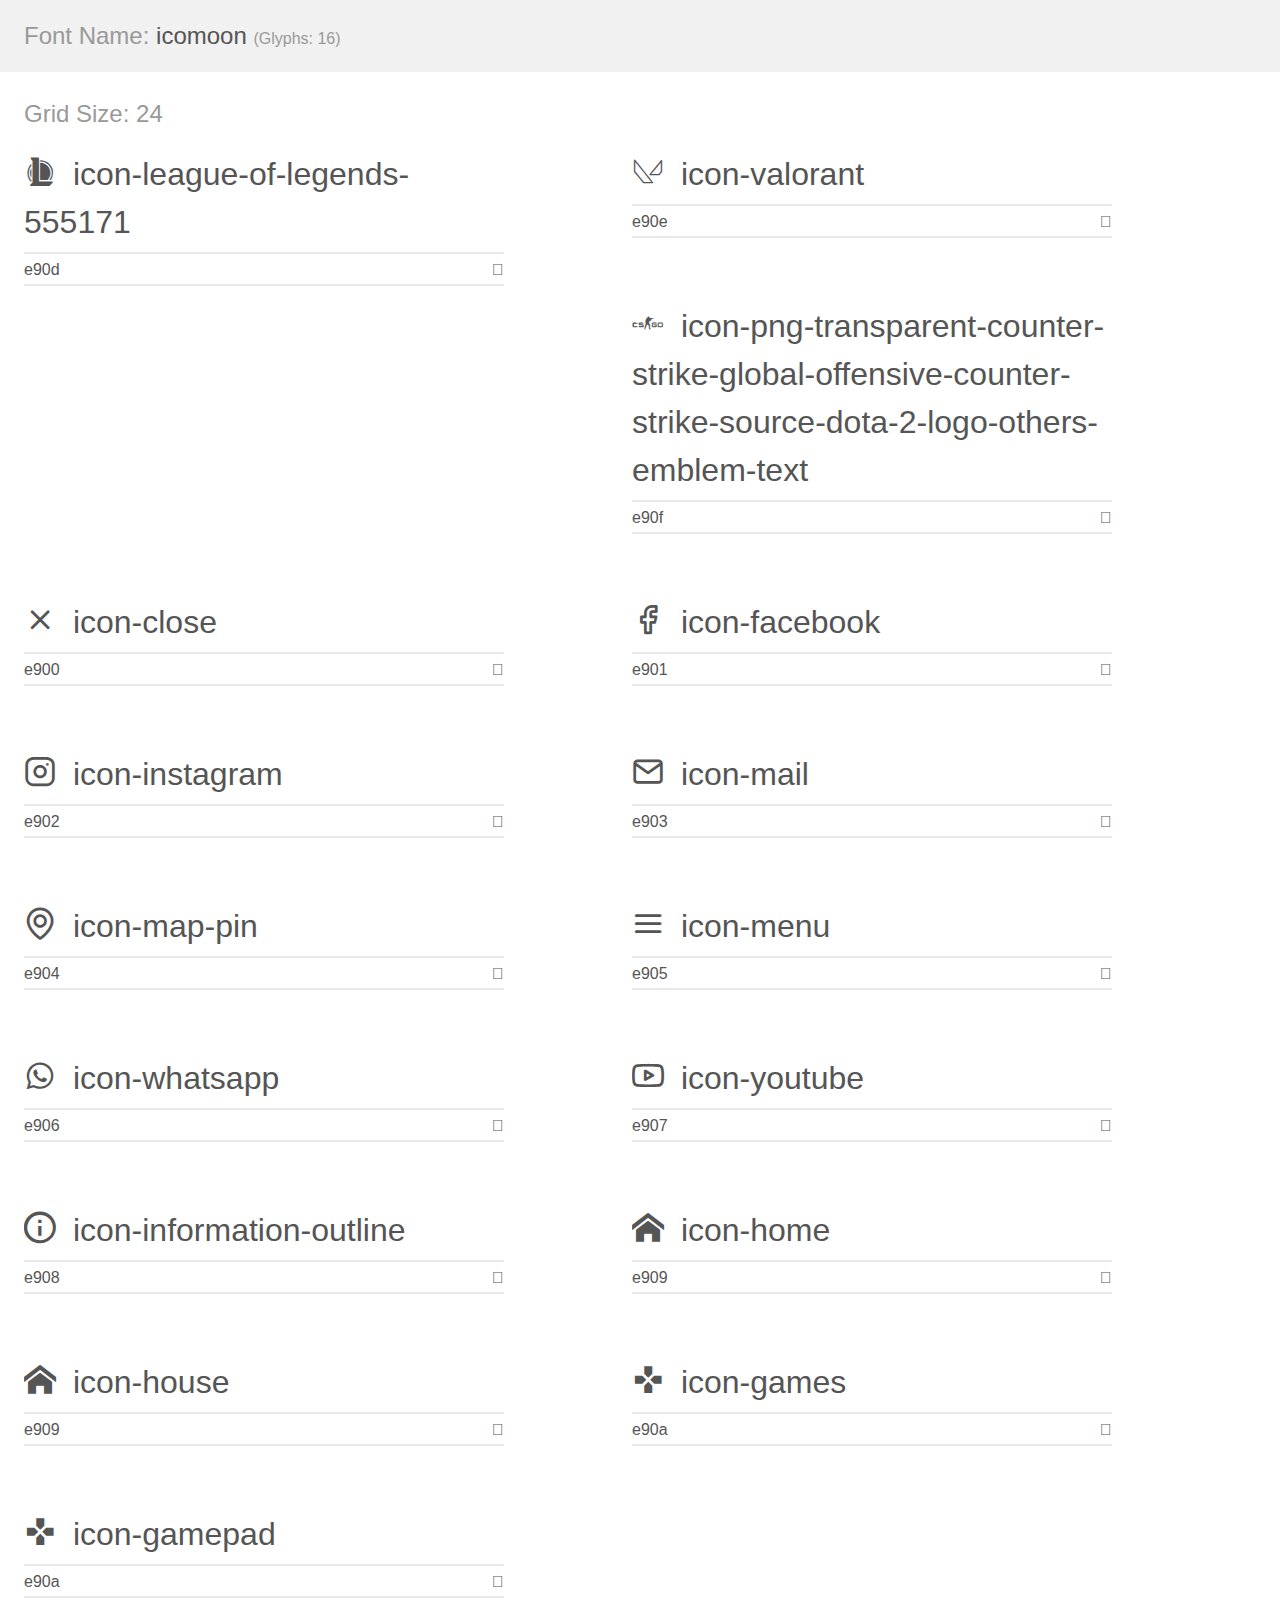
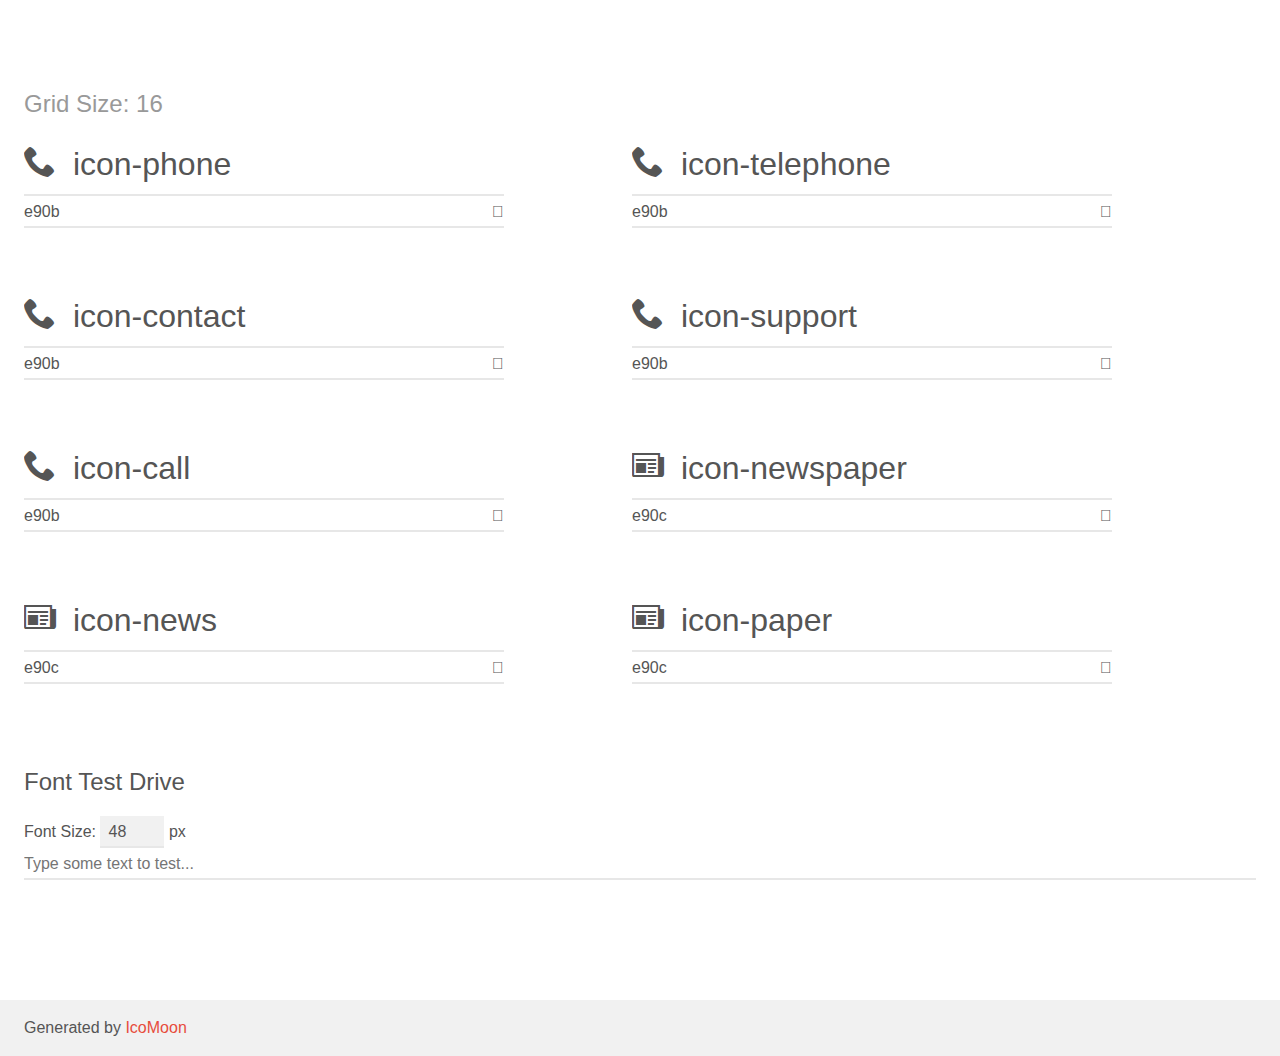
<file: assets/fonts/demo.html>
<!doctype html>
<html>
<head>
    <meta charset="utf-8">
    <title>IcoMoon Demo</title>
    <meta name="description" content="An Icon Font Generated By IcoMoon.io">
    <meta name="viewport" content="width=device-width, initial-scale=1">
    <link rel="stylesheet" href="demo-files/demo.css">
    <link rel="stylesheet" href="style.css"></head>
<body>
    <div class="bgc1 clearfix">
        <h1 class="mhmm mvm"><span class="fgc1">Font Name:</span> icomoon <small class="fgc1">(Glyphs:&nbsp;16)</small></h1>
    </div>
    <div class="clearfix mhl ptl">
        <h1 class="mvm mtn fgc1">Grid Size: 24</h1>
        <div class="glyph fs1">
            <div class="clearfix bshadow0 pbs">
                <span class="icon-league-of-legends-555171"></span>
                <span class="mls"> icon-league-of-legends-555171</span>
            </div>
            <fieldset class="fs0 size1of1 clearfix hidden-false">
                <input type="text" readonly value="e90d" class="unit size1of2" />
                <input type="text" maxlength="1" readonly value="&#xe90d;" class="unitRight size1of2 talign-right" />
            </fieldset>
            <div class="fs0 bshadow0 clearfix hidden-true">
                <span class="unit pvs fgc1">liga: </span>
                <input type="text" readonly value="" class="liga unitRight" />
            </div>
        </div>
        <div class="glyph fs1">
            <div class="clearfix bshadow0 pbs">
                <span class="icon-valorant"></span>
                <span class="mls"> icon-valorant</span>
            </div>
            <fieldset class="fs0 size1of1 clearfix hidden-false">
                <input type="text" readonly value="e90e" class="unit size1of2" />
                <input type="text" maxlength="1" readonly value="&#xe90e;" class="unitRight size1of2 talign-right" />
            </fieldset>
            <div class="fs0 bshadow0 clearfix hidden-true">
                <span class="unit pvs fgc1">liga: </span>
                <input type="text" readonly value="" class="liga unitRight" />
            </div>
        </div>
        <div class="glyph fs1">
            <div class="clearfix bshadow0 pbs">
                <span class="icon-png-transparent-counter-strike-global-offensive-counter-strike-source-dota-2-logo-others-emblem-text"></span>
                <span class="mls"> icon-png-transparent-counter-strike-global-offensive-counter-strike-source-dota-2-logo-others-emblem-text</span>
            </div>
            <fieldset class="fs0 size1of1 clearfix hidden-false">
                <input type="text" readonly value="e90f" class="unit size1of2" />
                <input type="text" maxlength="1" readonly value="&#xe90f;" class="unitRight size1of2 talign-right" />
            </fieldset>
            <div class="fs0 bshadow0 clearfix hidden-true">
                <span class="unit pvs fgc1">liga: </span>
                <input type="text" readonly value="" class="liga unitRight" />
            </div>
        </div>
        <div class="glyph fs1">
            <div class="clearfix bshadow0 pbs">
                <span class="icon-close"></span>
                <span class="mls"> icon-close</span>
            </div>
            <fieldset class="fs0 size1of1 clearfix hidden-false">
                <input type="text" readonly value="e900" class="unit size1of2" />
                <input type="text" maxlength="1" readonly value="&#xe900;" class="unitRight size1of2 talign-right" />
            </fieldset>
            <div class="fs0 bshadow0 clearfix hidden-true">
                <span class="unit pvs fgc1">liga: </span>
                <input type="text" readonly value="" class="liga unitRight" />
            </div>
        </div>
        <div class="glyph fs1">
            <div class="clearfix bshadow0 pbs">
                <span class="icon-facebook"></span>
                <span class="mls"> icon-facebook</span>
            </div>
            <fieldset class="fs0 size1of1 clearfix hidden-false">
                <input type="text" readonly value="e901" class="unit size1of2" />
                <input type="text" maxlength="1" readonly value="&#xe901;" class="unitRight size1of2 talign-right" />
            </fieldset>
            <div class="fs0 bshadow0 clearfix hidden-true">
                <span class="unit pvs fgc1">liga: </span>
                <input type="text" readonly value="" class="liga unitRight" />
            </div>
        </div>
        <div class="glyph fs1">
            <div class="clearfix bshadow0 pbs">
                <span class="icon-instagram"></span>
                <span class="mls"> icon-instagram</span>
            </div>
            <fieldset class="fs0 size1of1 clearfix hidden-false">
                <input type="text" readonly value="e902" class="unit size1of2" />
                <input type="text" maxlength="1" readonly value="&#xe902;" class="unitRight size1of2 talign-right" />
            </fieldset>
            <div class="fs0 bshadow0 clearfix hidden-true">
                <span class="unit pvs fgc1">liga: </span>
                <input type="text" readonly value="" class="liga unitRight" />
            </div>
        </div>
        <div class="glyph fs1">
            <div class="clearfix bshadow0 pbs">
                <span class="icon-mail"></span>
                <span class="mls"> icon-mail</span>
            </div>
            <fieldset class="fs0 size1of1 clearfix hidden-false">
                <input type="text" readonly value="e903" class="unit size1of2" />
                <input type="text" maxlength="1" readonly value="&#xe903;" class="unitRight size1of2 talign-right" />
            </fieldset>
            <div class="fs0 bshadow0 clearfix hidden-true">
                <span class="unit pvs fgc1">liga: </span>
                <input type="text" readonly value="" class="liga unitRight" />
            </div>
        </div>
        <div class="glyph fs1">
            <div class="clearfix bshadow0 pbs">
                <span class="icon-map-pin"></span>
                <span class="mls"> icon-map-pin</span>
            </div>
            <fieldset class="fs0 size1of1 clearfix hidden-false">
                <input type="text" readonly value="e904" class="unit size1of2" />
                <input type="text" maxlength="1" readonly value="&#xe904;" class="unitRight size1of2 talign-right" />
            </fieldset>
            <div class="fs0 bshadow0 clearfix hidden-true">
                <span class="unit pvs fgc1">liga: </span>
                <input type="text" readonly value="" class="liga unitRight" />
            </div>
        </div>
        <div class="glyph fs1">
            <div class="clearfix bshadow0 pbs">
                <span class="icon-menu"></span>
                <span class="mls"> icon-menu</span>
            </div>
            <fieldset class="fs0 size1of1 clearfix hidden-false">
                <input type="text" readonly value="e905" class="unit size1of2" />
                <input type="text" maxlength="1" readonly value="&#xe905;" class="unitRight size1of2 talign-right" />
            </fieldset>
            <div class="fs0 bshadow0 clearfix hidden-true">
                <span class="unit pvs fgc1">liga: </span>
                <input type="text" readonly value="" class="liga unitRight" />
            </div>
        </div>
        <div class="glyph fs1">
            <div class="clearfix bshadow0 pbs">
                <span class="icon-whatsapp"></span>
                <span class="mls"> icon-whatsapp</span>
            </div>
            <fieldset class="fs0 size1of1 clearfix hidden-false">
                <input type="text" readonly value="e906" class="unit size1of2" />
                <input type="text" maxlength="1" readonly value="&#xe906;" class="unitRight size1of2 talign-right" />
            </fieldset>
            <div class="fs0 bshadow0 clearfix hidden-true">
                <span class="unit pvs fgc1">liga: </span>
                <input type="text" readonly value="" class="liga unitRight" />
            </div>
        </div>
        <div class="glyph fs1">
            <div class="clearfix bshadow0 pbs">
                <span class="icon-youtube"></span>
                <span class="mls"> icon-youtube</span>
            </div>
            <fieldset class="fs0 size1of1 clearfix hidden-false">
                <input type="text" readonly value="e907" class="unit size1of2" />
                <input type="text" maxlength="1" readonly value="&#xe907;" class="unitRight size1of2 talign-right" />
            </fieldset>
            <div class="fs0 bshadow0 clearfix hidden-true">
                <span class="unit pvs fgc1">liga: </span>
                <input type="text" readonly value="" class="liga unitRight" />
            </div>
        </div>
        <div class="glyph fs1">
            <div class="clearfix bshadow0 pbs">
                <span class="icon-information-outline"></span>
                <span class="mls"> icon-information-outline</span>
            </div>
            <fieldset class="fs0 size1of1 clearfix hidden-false">
                <input type="text" readonly value="e908" class="unit size1of2" />
                <input type="text" maxlength="1" readonly value="&#xe908;" class="unitRight size1of2 talign-right" />
            </fieldset>
            <div class="fs0 bshadow0 clearfix hidden-true">
                <span class="unit pvs fgc1">liga: </span>
                <input type="text" readonly value="" class="liga unitRight" />
            </div>
        </div>
        <div class="glyph fs1">
            <div class="clearfix bshadow0 pbs">
                <span class="icon-home"></span>
                <span class="mls"> icon-home</span>
            </div>
            <fieldset class="fs0 size1of1 clearfix hidden-false">
                <input type="text" readonly value="e909" class="unit size1of2" />
                <input type="text" maxlength="1" readonly value="&#xe909;" class="unitRight size1of2 talign-right" />
            </fieldset>
            <div class="fs0 bshadow0 clearfix hidden-true">
                <span class="unit pvs fgc1">liga: </span>
                <input type="text" readonly value="" class="liga unitRight" />
            </div>
        </div>
        <div class="glyph fs1">
            <div class="clearfix bshadow0 pbs">
                <span class="icon-house"></span>
                <span class="mls"> icon-house</span>
            </div>
            <fieldset class="fs0 size1of1 clearfix hidden-false">
                <input type="text" readonly value="e909" class="unit size1of2" />
                <input type="text" maxlength="1" readonly value="&#xe909;" class="unitRight size1of2 talign-right" />
            </fieldset>
            <div class="fs0 bshadow0 clearfix hidden-true">
                <span class="unit pvs fgc1">liga: </span>
                <input type="text" readonly value="" class="liga unitRight" />
            </div>
        </div>
        <div class="glyph fs1">
            <div class="clearfix bshadow0 pbs">
                <span class="icon-games"></span>
                <span class="mls"> icon-games</span>
            </div>
            <fieldset class="fs0 size1of1 clearfix hidden-false">
                <input type="text" readonly value="e90a" class="unit size1of2" />
                <input type="text" maxlength="1" readonly value="&#xe90a;" class="unitRight size1of2 talign-right" />
            </fieldset>
            <div class="fs0 bshadow0 clearfix hidden-true">
                <span class="unit pvs fgc1">liga: </span>
                <input type="text" readonly value="" class="liga unitRight" />
            </div>
        </div>
        <div class="glyph fs1">
            <div class="clearfix bshadow0 pbs">
                <span class="icon-gamepad"></span>
                <span class="mls"> icon-gamepad</span>
            </div>
            <fieldset class="fs0 size1of1 clearfix hidden-false">
                <input type="text" readonly value="e90a" class="unit size1of2" />
                <input type="text" maxlength="1" readonly value="&#xe90a;" class="unitRight size1of2 talign-right" />
            </fieldset>
            <div class="fs0 bshadow0 clearfix hidden-true">
                <span class="unit pvs fgc1">liga: </span>
                <input type="text" readonly value="" class="liga unitRight" />
            </div>
        </div>
    </div>
    <div class="clearfix mhl ptl">
        <h1 class="mvm mtn fgc1">Grid Size: 16</h1>
        <div class="glyph fs2">
            <div class="clearfix bshadow0 pbs">
                <span class="icon-phone"></span>
                <span class="mls"> icon-phone</span>
            </div>
            <fieldset class="fs0 size1of1 clearfix hidden-false">
                <input type="text" readonly value="e90b" class="unit size1of2" />
                <input type="text" maxlength="1" readonly value="&#xe90b;" class="unitRight size1of2 talign-right" />
            </fieldset>
            <div class="fs0 bshadow0 clearfix hidden-true">
                <span class="unit pvs fgc1">liga: </span>
                <input type="text" readonly value="" class="liga unitRight" />
            </div>
        </div>
        <div class="glyph fs2">
            <div class="clearfix bshadow0 pbs">
                <span class="icon-telephone"></span>
                <span class="mls"> icon-telephone</span>
            </div>
            <fieldset class="fs0 size1of1 clearfix hidden-false">
                <input type="text" readonly value="e90b" class="unit size1of2" />
                <input type="text" maxlength="1" readonly value="&#xe90b;" class="unitRight size1of2 talign-right" />
            </fieldset>
            <div class="fs0 bshadow0 clearfix hidden-true">
                <span class="unit pvs fgc1">liga: </span>
                <input type="text" readonly value="" class="liga unitRight" />
            </div>
        </div>
        <div class="glyph fs2">
            <div class="clearfix bshadow0 pbs">
                <span class="icon-contact"></span>
                <span class="mls"> icon-contact</span>
            </div>
            <fieldset class="fs0 size1of1 clearfix hidden-false">
                <input type="text" readonly value="e90b" class="unit size1of2" />
                <input type="text" maxlength="1" readonly value="&#xe90b;" class="unitRight size1of2 talign-right" />
            </fieldset>
            <div class="fs0 bshadow0 clearfix hidden-true">
                <span class="unit pvs fgc1">liga: </span>
                <input type="text" readonly value="" class="liga unitRight" />
            </div>
        </div>
        <div class="glyph fs2">
            <div class="clearfix bshadow0 pbs">
                <span class="icon-support"></span>
                <span class="mls"> icon-support</span>
            </div>
            <fieldset class="fs0 size1of1 clearfix hidden-false">
                <input type="text" readonly value="e90b" class="unit size1of2" />
                <input type="text" maxlength="1" readonly value="&#xe90b;" class="unitRight size1of2 talign-right" />
            </fieldset>
            <div class="fs0 bshadow0 clearfix hidden-true">
                <span class="unit pvs fgc1">liga: </span>
                <input type="text" readonly value="" class="liga unitRight" />
            </div>
        </div>
        <div class="glyph fs2">
            <div class="clearfix bshadow0 pbs">
                <span class="icon-call"></span>
                <span class="mls"> icon-call</span>
            </div>
            <fieldset class="fs0 size1of1 clearfix hidden-false">
                <input type="text" readonly value="e90b" class="unit size1of2" />
                <input type="text" maxlength="1" readonly value="&#xe90b;" class="unitRight size1of2 talign-right" />
            </fieldset>
            <div class="fs0 bshadow0 clearfix hidden-true">
                <span class="unit pvs fgc1">liga: </span>
                <input type="text" readonly value="" class="liga unitRight" />
            </div>
        </div>
        <div class="glyph fs2">
            <div class="clearfix bshadow0 pbs">
                <span class="icon-newspaper"></span>
                <span class="mls"> icon-newspaper</span>
            </div>
            <fieldset class="fs0 size1of1 clearfix hidden-false">
                <input type="text" readonly value="e90c" class="unit size1of2" />
                <input type="text" maxlength="1" readonly value="&#xe90c;" class="unitRight size1of2 talign-right" />
            </fieldset>
            <div class="fs0 bshadow0 clearfix hidden-true">
                <span class="unit pvs fgc1">liga: </span>
                <input type="text" readonly value="" class="liga unitRight" />
            </div>
        </div>
        <div class="glyph fs2">
            <div class="clearfix bshadow0 pbs">
                <span class="icon-news"></span>
                <span class="mls"> icon-news</span>
            </div>
            <fieldset class="fs0 size1of1 clearfix hidden-false">
                <input type="text" readonly value="e90c" class="unit size1of2" />
                <input type="text" maxlength="1" readonly value="&#xe90c;" class="unitRight size1of2 talign-right" />
            </fieldset>
            <div class="fs0 bshadow0 clearfix hidden-true">
                <span class="unit pvs fgc1">liga: </span>
                <input type="text" readonly value="" class="liga unitRight" />
            </div>
        </div>
        <div class="glyph fs2">
            <div class="clearfix bshadow0 pbs">
                <span class="icon-paper"></span>
                <span class="mls"> icon-paper</span>
            </div>
            <fieldset class="fs0 size1of1 clearfix hidden-false">
                <input type="text" readonly value="e90c" class="unit size1of2" />
                <input type="text" maxlength="1" readonly value="&#xe90c;" class="unitRight size1of2 talign-right" />
            </fieldset>
            <div class="fs0 bshadow0 clearfix hidden-true">
                <span class="unit pvs fgc1">liga: </span>
                <input type="text" readonly value="" class="liga unitRight" />
            </div>
        </div>
    </div>

    <!--[if gt IE 8]><!-->
    <div class="mhl clearfix mbl">
        <h1>Font Test Drive</h1>
        <label>
            Font Size: <input id="fontSize" type="number" class="textbox0 mbm"
            min="8" value="48" />
            px
        </label>
        <input id="testText" type="text" class="phl size1of1 mvl"
        placeholder="Type some text to test..." value=""/>
        <div id="testDrive" class="icon-" style="font-family: icomoon">&nbsp;
        </div>
    </div>
    <!--<![endif]-->
    <div class="bgc1 clearfix">
        <p class="mhl">Generated by <a href="https://icomoon.io/app">IcoMoon</a></p>
    </div>

    <script src="demo-files/demo.js"></script>
</body>
</html>
</file>
<file: assets/fonts/demo-files/demo.css>
body {
  padding: 0;
  margin: 0;
  font-family: sans-serif;
  font-size: 1em;
  line-height: 1.5;
  color: #555;
  background: #fff;
}
h1 {
  font-size: 1.5em;
  font-weight: normal;
}
small {
  font-size: .66666667em;
}
a {
  color: #e74c3c;
  text-decoration: none;
}
a:hover, a:focus {
  box-shadow: 0 1px #e74c3c;
}
.bshadow0, input {
  box-shadow: inset 0 -2px #e7e7e7;
}
input:hover {
  box-shadow: inset 0 -2px #ccc;
}
input, fieldset {
  font-family: sans-serif;
  font-size: 1em;
  margin: 0;
  padding: 0;
  border: 0;
}
input {
  color: inherit;
  line-height: 1.5;
  height: 1.5em;
  padding: .25em 0;
}
input:focus {
  outline: none;
  box-shadow: inset 0 -2px #449fdb;
}
.glyph {
  font-size: 16px;
  width: 15em;
  padding-bottom: 1em;
  margin-right: 4em;
  margin-bottom: 1em;
  float: left;
  overflow: hidden;
}
.liga {
  width: 80%;
  width: calc(100% - 2.5em);
}
.talign-right {
  text-align: right;
}
.talign-center {
  text-align: center;
}
.bgc1 {
  background: #f1f1f1;
}
.fgc1 {
  color: #999;
}
.fgc0 {
  color: #000;
}
p {
  margin-top: 1em;
  margin-bottom: 1em;
}
.mvm {
  margin-top: .75em;
  margin-bottom: .75em;
}
.mtn {
  margin-top: 0;
}
.mtl, .mal {
  margin-top: 1.5em;
}
.mbl, .mal {
  margin-bottom: 1.5em;
}
.mal, .mhl {
  margin-left: 1.5em;
  margin-right: 1.5em;
}
.mhmm {
  margin-left: 1em;
  margin-right: 1em;
}
.mls {
  margin-left: .25em;
}
.ptl {
  padding-top: 1.5em;
}
.pbs, .pvs {
  padding-bottom: .25em;
}
.pvs, .pts {
  padding-top: .25em;
}
.unit {
  float: left;
}
.unitRight {
  float: right;
}
.size1of2 {
  width: 50%;
}
.size1of1 {
  width: 100%;
}
.clearfix:before, .clearfix:after {
  content: " ";
  display: table;
}
.clearfix:after {
  clear: both;
}
.hidden-true {
  display: none;
}
.textbox0 {
  width: 3em;
  background: #f1f1f1;
  padding: .25em .5em;
  line-height: 1.5;
  height: 1.5em;
}
#testDrive {
  display: block;
  padding-top: 24px;
  line-height: 1.5;
}
.fs0 {
  font-size: 16px;
}
.fs1 {
  font-size: 32px;
}
.fs2 {
  font-size: 32px;
}
</file>
<file: assets/fonts/style.css>
@font-face {
  font-family: 'icomoon';
  src:  url('fonts/icomoon.eot?kg5qp5');
  src:  url('fonts/icomoon.eot?kg5qp5#iefix') format('embedded-opentype'),
    url('fonts/icomoon.ttf?kg5qp5') format('truetype'),
    url('fonts/icomoon.woff?kg5qp5') format('woff'),
    url('fonts/icomoon.svg?kg5qp5#icomoon') format('svg');
  font-weight: normal;
  font-style: normal;
  font-display: block;
}

[class^="icon-"], [class*=" icon-"] {
  /* use !important to prevent issues with browser extensions that change fonts */
  font-family: 'icomoon' !important;
  speak: never;
  font-style: normal;
  font-weight: normal;
  font-variant: normal;
  text-transform: none;
  line-height: 1;

  /* Better Font Rendering =========== */
  -webkit-font-smoothing: antialiased;
  -moz-osx-font-smoothing: grayscale;
}

.icon-league-of-legends-555171:before {
  content: "\e90d";
}
.icon-valorant:before {
  content: "\e90e";
}
.icon-png-transparent-counter-strike-global-offensive-counter-strike-source-dota-2-logo-others-emblem-text:before {
  content: "\e90f";
}
.icon-close:before {
  content: "\e900";
}
.icon-facebook:before {
  content: "\e901";
}
.icon-instagram:before {
  content: "\e902";
}
.icon-mail:before {
  content: "\e903";
}
.icon-map-pin:before {
  content: "\e904";
}
.icon-menu:before {
  content: "\e905";
}
.icon-whatsapp:before {
  content: "\e906";
}
.icon-youtube:before {
  content: "\e907";
}
.icon-information-outline:before {
  content: "\e908";
}
.icon-home:before {
  content: "\e909";
}
.icon-house:before {
  content: "\e909";
}
.icon-games:before {
  content: "\e90a";
}
.icon-gamepad:before {
  content: "\e90a";
}
.icon-phone:before {
  content: "\e90b";
}
.icon-telephone:before {
  content: "\e90b";
}
.icon-contact:before {
  content: "\e90b";
}
.icon-support:before {
  content: "\e90b";
}
.icon-call:before {
  content: "\e90b";
}
.icon-newspaper:before {
  content: "\e90c";
}
.icon-news:before {
  content: "\e90c";
}
.icon-paper:before {
  content: "\e90c";
}
</file>
